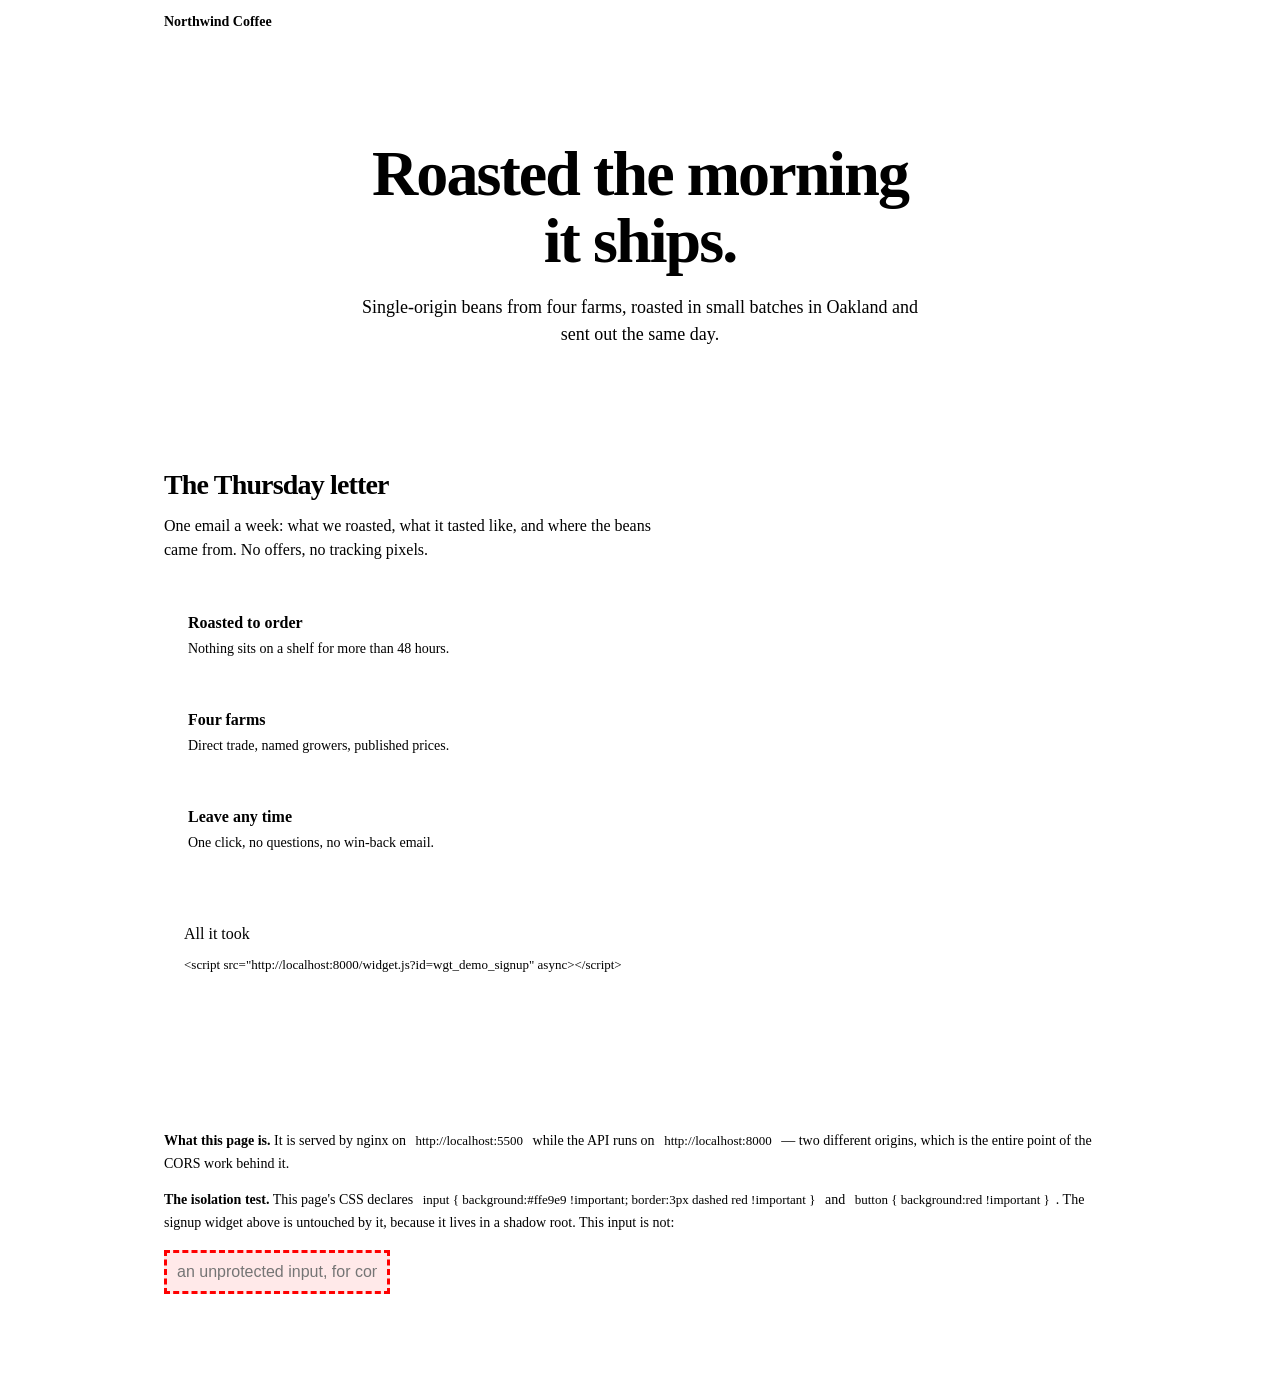
<file: testsite/index.html>
<!doctype html>
<html lang="en">
<head>
  <meta charset="utf-8">
  <meta name="viewport" content="width=device-width, initial-scale=1">
  <title>Northwind Coffee</title>
  <link rel="stylesheet" href="http://localhost:8000/static/design-tokens.css">
  <style>
    /* A pretend customer's website. It knows nothing about the platform beyond
       one <script> tag — and it happens to be built on the same design tokens,
       which is how a page this clean can still fail to touch the widget. */
    * { box-sizing: border-box; margin: 0; }
    body {
      font-family: var(--font); background: var(--canvas); color: var(--ink);
      -webkit-font-smoothing: antialiased;
    }
    .bar {
      position: sticky; top: 0; z-index: 10;
      background: var(--canvas); border-bottom: 1px solid var(--hairline-strong);
      padding: 14px 0; font-size: 14px; font-weight: 600;
    }
    .wrap { max-width: 1000px; margin: 0 auto; padding: 0 24px; }

    /* Expo's hero signature: a sky wash behind a very large, very tight line. */
    .hero {
      background: linear-gradient(180deg, var(--sky-light) 0%, var(--sky-mid) 42%, var(--canvas) 100%);
      padding: 96px 0 72px; text-align: center;
    }
    .hero h1 {
      font-size: 64px; font-weight: 600; line-height: 1.05; letter-spacing: -1.92px;
    }
    .hero p {
      margin: 20px auto 0; max-width: 560px;
      font-size: 18px; line-height: 1.5; color: var(--body);
    }
    @media (max-width: 760px) { .hero h1 { font-size: 40px; letter-spacing: -1.2px; } }

    .split {
      display: grid; grid-template-columns: 1fr 400px; gap: 48px; align-items: start;
      padding: 48px 0 96px;
    }
    @media (max-width: 860px) { .split { grid-template-columns: 1fr; } }

    h2 { font-size: 28px; font-weight: 600; line-height: 1.2; letter-spacing: -0.84px; }
    .lede { margin-top: 12px; font-size: 16px; line-height: 1.5; color: var(--body); }

    .facts { margin-top: 32px; display: grid; gap: 12px; }
    .fact {
      background: var(--canvas); border: 1px solid var(--hairline-strong);
      border-radius: var(--r-lg); padding: 20px 24px;
    }
    .fact b { font-size: 16px; font-weight: 600; }
    .fact span { display: block; margin-top: 6px; font-size: 14px; line-height: 1.5; color: var(--body); }

    /* A near-black code block is the other half of the Expo texture. */
    .snippet {
      margin-top: 32px; background: var(--surface-dark); color: var(--on-dark);
      border-radius: var(--r-lg); padding: 20px; overflow-x: auto;
    }
    .snippet .caption-up { color: var(--on-dark-soft); display: block; margin-bottom: 12px; }
    .snippet code { font-family: var(--mono); font-size: 13px; line-height: 1.5; white-space: pre; }

    .proof {
      border-top: 1px solid var(--hairline-strong); padding: 40px 0 96px;
      font-size: 14px; line-height: 1.6; color: var(--body);
    }
    .proof strong { color: var(--ink); }
    .proof code {
      font-family: var(--mono); font-size: 13px;
      background: var(--surface-strong); color: var(--ink);
      border-radius: var(--r-xs); padding: 2px 6px;
    }

    /* Deliberately hostile. If the widget were not inside a shadow root, every
       one of its inputs and its button would be wearing this. The bare input
       further down is left exposed so you can see the rules really do fire. */
    input, textarea, select {
      background: #ffe9e9 !important; border: 3px dashed red !important;
      padding: 10px !important; border-radius: 0 !important; font-size: 16px;
    }
    button { background: red !important; color: yellow !important; text-transform: uppercase !important; }

    /* --- mobile ---------------------------------------------------------- */
    @media (max-width: 560px) {
      .wrap { padding: 0 16px; }
      .hero { padding: 56px 0 40px; }
      .hero h1 { font-size: 32px; letter-spacing: -0.96px; }
      .hero p { font-size: 16px; }
      .split { padding: 32px 0 64px; gap: 32px; }
      h2 { font-size: 24px; letter-spacing: -0.6px; }
      .fact { padding: 16px 18px; }
      .snippet { padding: 16px; }
      .snippet code { font-size: 12px; }
      .proof { padding: 32px 0 72px; }
    }
  </style>
</head>
<body>
  <div class="bar"><div class="wrap">Northwind Coffee</div></div>

  <section class="hero">
    <div class="wrap">
      <h1>Roasted the morning<br>it ships.</h1>
      <p>Single-origin beans from four farms, roasted in small batches in Oakland
         and sent out the same day.</p>
    </div>
  </section>

  <div class="wrap">
    <section class="split">
      <div>
        <h2>The Thursday letter</h2>
        <p class="lede">One email a week: what we roasted, what it tasted like, and
           where the beans came from. No offers, no tracking pixels.</p>

        <div class="facts">
          <div class="fact"><b>Roasted to order</b><span>Nothing sits on a shelf for more than 48 hours.</span></div>
          <div class="fact"><b>Four farms</b><span>Direct trade, named growers, published prices.</span></div>
          <div class="fact"><b>Leave any time</b><span>One click, no questions, no win-back email.</span></div>
        </div>

        <div class="snippet">
          <span class="caption-up">All it took</span>
          <code>&lt;script src="http://localhost:8000/widget.js?id=wgt_demo_signup" async&gt;&lt;/script&gt;</code>
        </div>
      </div>

      <div>
        <!-- The one line a customer pastes. Everything else flows from it. -->
        <script src="http://localhost:8000/widget.js?id=wgt_demo_signup" async></script>
      </div>
    </section>

    <section class="proof">
      <p><strong>What this page is.</strong> It is served by nginx on
         <code>http://localhost:5500</code> while the API runs on
         <code>http://localhost:8000</code> — two different origins, which is the
         entire point of the CORS work behind it.</p>
      <p style="margin-top:14px"><strong>The isolation test.</strong> This page's CSS
         declares <code>input { background:#ffe9e9 !important; border:3px dashed red !important }</code>
         and <code>button { background:red !important }</code>. The signup widget above
         is untouched by it, because it lives in a shadow root. This input is not:</p>
      <p style="margin-top:16px"><input type="text" placeholder="an unprotected input, for comparison"></p>
    </section>
  </div>

  <!-- A second widget, popover layout, to show one bundle serving two mounts. -->
  <script src="http://localhost:8000/widget.js?id=wgt_demo_contact" async></script>
</body>
</html>
</file>
